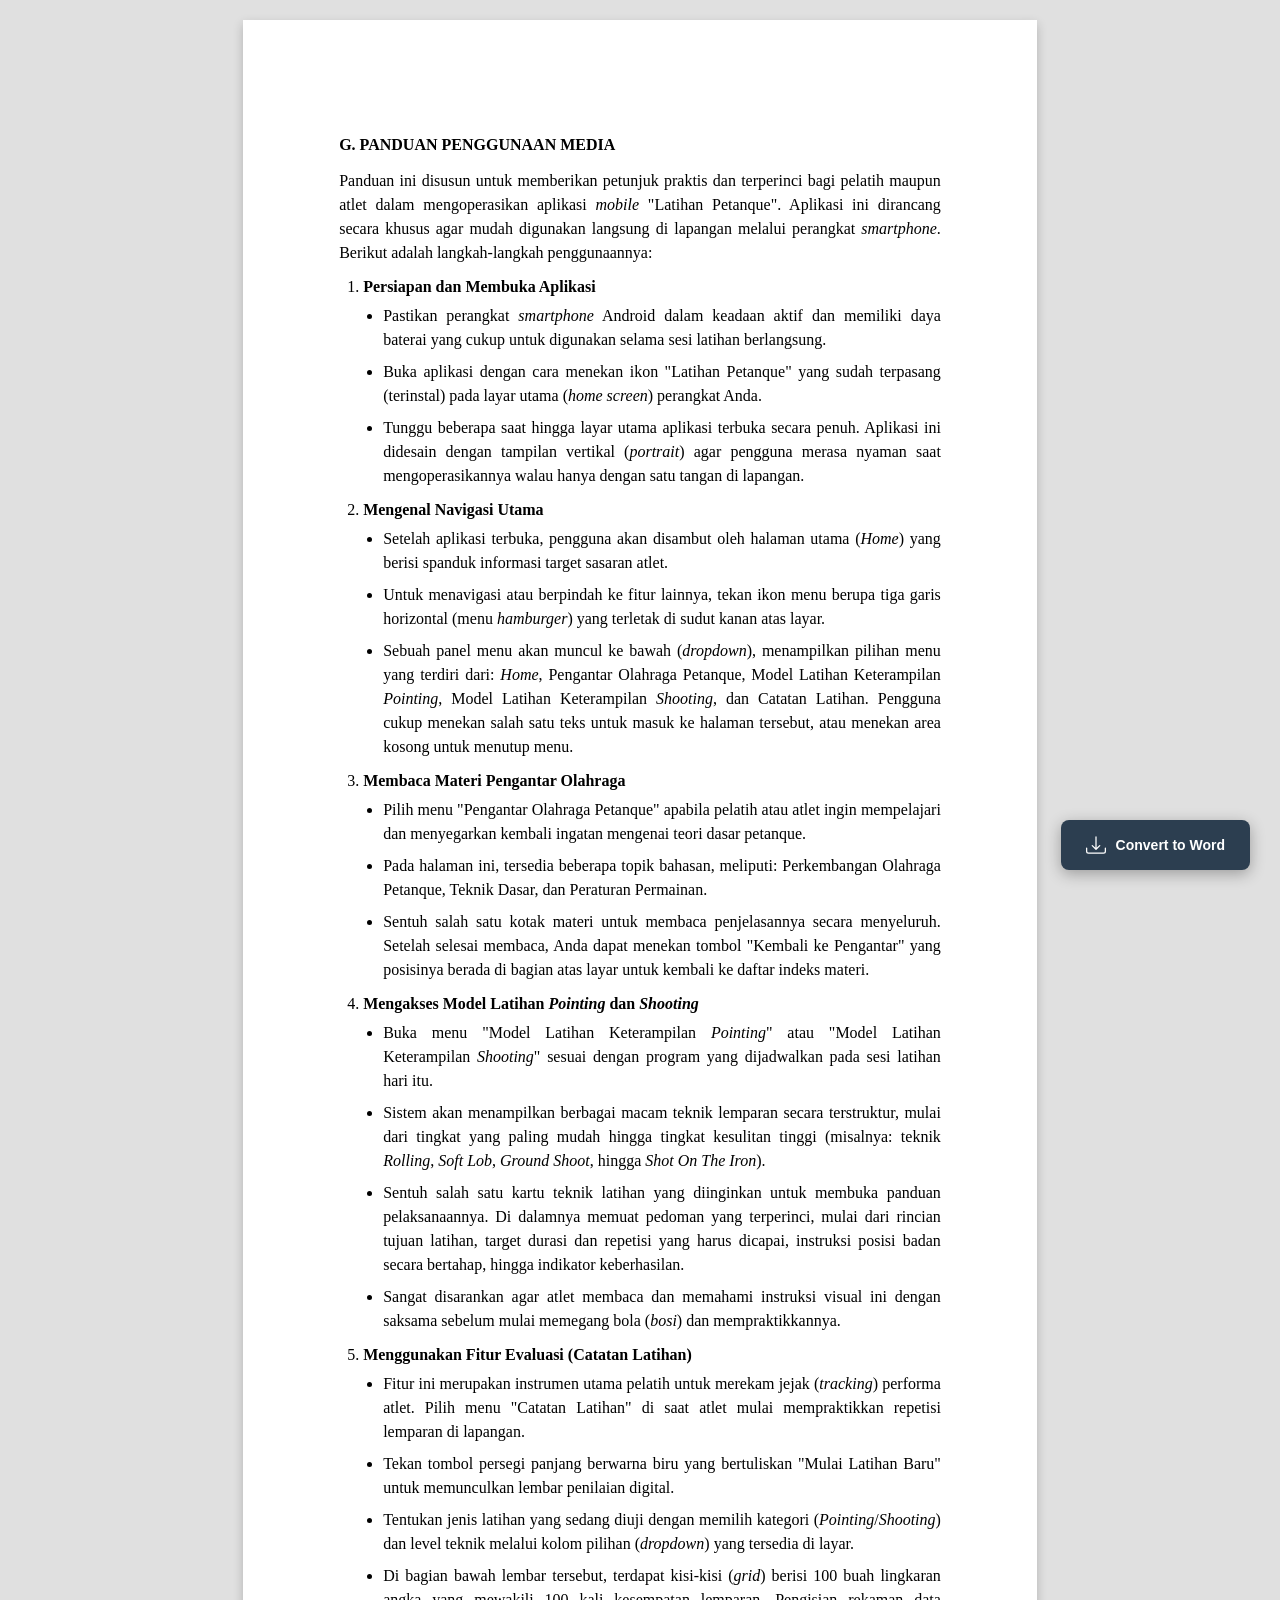
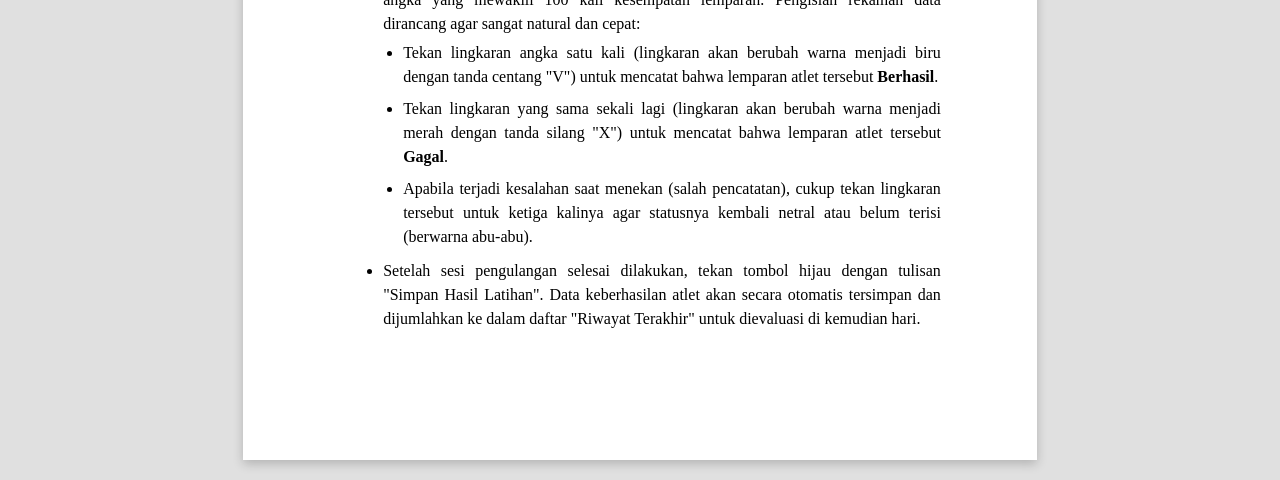
<file: doc.html>
<!DOCTYPE html>
<html lang="id">
<head>
    <meta charset="UTF-8">
    <meta name="viewport" content="width=device-width, initial-scale=1.0">
    <title>Bagian G - Panduan Penggunaan Media (Mobile App)</title>
    
    <style>
        /* Styling Layout Visual di Browser (Kertas A4) */
        body {
            background-color: #e0e0e0;
            display: flex;
            justify-content: center;
            padding: 20px;
            margin: 0;
            font-family: Arial, sans-serif;
        }

        .kertas-a4 {
            background-color: white;
            width: 21cm;
            min-height: 29.7cm;
            padding: 3cm 2.54cm; /* Margin standar tesis/skripsi */
            box-shadow: 0 4px 10px rgba(0,0,0,0.2);
            box-sizing: border-box;
        }

        /* Format Spesifik Konten Tesis (Times New Roman, 12pt) */
        .konten-tesis {
            font-family: "Times New Roman", Times, serif;
            font-size: 12pt; 
            line-height: 1.5;
            color: black;
            text-align: justify;
        }

        .konten-tesis h3 {
            font-size: 12pt;
            font-weight: bold;
            margin-bottom: 12px;
            margin-top: 0;
        }

        /* Format Numbering (1., 2., 3., ...) */
        .konten-tesis ol {
            padding-left: 24px;
            margin-top: 5px;
            margin-bottom: 15px;
            list-style-type: decimal;
        }

        .konten-tesis ul {
            padding-left: 20px;
            margin-top: 5px;
            margin-bottom: 10px;
            list-style-type: disc;
        }

        .konten-tesis li {
            margin-bottom: 8px;
            text-align: justify;
        }

        .konten-tesis p {
            margin-bottom: 10px;
            margin-top: 0;
            text-align: justify;
        }

        /* Tombol Overlay Convert */
        .btn-convert {
            position: fixed;
            bottom: 30px;
            right: 30px;
            background-color: #2c3e50;
            color: white;
            border: none;
            padding: 15px 25px;
            border-radius: 8px;
            font-size: 14px;
            font-weight: bold;
            cursor: pointer;
            box-shadow: 0 4px 15px rgba(0,0,0,0.3);
            transition: transform 0.2s, background-color 0.2s;
            z-index: 1000;
            display: flex;
            align-items: center;
            gap: 10px;
        }

        .btn-convert:hover {
            transform: scale(1.05);
            background-color: #d35400;
        }
    </style>
</head>
<body>

    <div class="kertas-a4" id="area-ekspor">
        <div class="konten-tesis">
            <h3>G. PANDUAN PENGGUNAAN MEDIA</h3>
            <p>Panduan ini disusun untuk memberikan petunjuk praktis dan terperinci bagi pelatih maupun atlet dalam mengoperasikan aplikasi <em>mobile</em> "Latihan Petanque". Aplikasi ini dirancang secara khusus agar mudah digunakan langsung di lapangan melalui perangkat <em>smartphone</em>. Berikut adalah langkah-langkah penggunaannya:</p>
            
            <ol>
                <li><strong>Persiapan dan Membuka Aplikasi</strong>
                    <ul>
                        <li>Pastikan perangkat <em>smartphone</em> Android dalam keadaan aktif dan memiliki daya baterai yang cukup untuk digunakan selama sesi latihan berlangsung.</li>
                        <li>Buka aplikasi dengan cara menekan ikon "Latihan Petanque" yang sudah terpasang (terinstal) pada layar utama (<em>home screen</em>) perangkat Anda.</li>
                        <li>Tunggu beberapa saat hingga layar utama aplikasi terbuka secara penuh. Aplikasi ini didesain dengan tampilan vertikal (<em>portrait</em>) agar pengguna merasa nyaman saat mengoperasikannya walau hanya dengan satu tangan di lapangan.</li>
                    </ul>
                </li>

                <li><strong>Mengenal Navigasi Utama</strong>
                    <ul>
                        <li>Setelah aplikasi terbuka, pengguna akan disambut oleh halaman utama (<em>Home</em>) yang berisi spanduk informasi target sasaran atlet.</li>
                        <li>Untuk menavigasi atau berpindah ke fitur lainnya, tekan ikon menu berupa tiga garis horizontal (menu <em>hamburger</em>) yang terletak di sudut kanan atas layar.</li>
                        <li>Sebuah panel menu akan muncul ke bawah (<em>dropdown</em>), menampilkan pilihan menu yang terdiri dari: <em>Home</em>, Pengantar Olahraga Petanque, Model Latihan Keterampilan <em>Pointing</em>, Model Latihan Keterampilan <em>Shooting</em>, dan Catatan Latihan. Pengguna cukup menekan salah satu teks untuk masuk ke halaman tersebut, atau menekan area kosong untuk menutup menu.</li>
                    </ul>
                </li>

                <li><strong>Membaca Materi Pengantar Olahraga</strong>
                    <ul>
                        <li>Pilih menu "Pengantar Olahraga Petanque" apabila pelatih atau atlet ingin mempelajari dan menyegarkan kembali ingatan mengenai teori dasar petanque.</li>
                        <li>Pada halaman ini, tersedia beberapa topik bahasan, meliputi: Perkembangan Olahraga Petanque, Teknik Dasar, dan Peraturan Permainan.</li>
                        <li>Sentuh salah satu kotak materi untuk membaca penjelasannya secara menyeluruh. Setelah selesai membaca, Anda dapat menekan tombol "Kembali ke Pengantar" yang posisinya berada di bagian atas layar untuk kembali ke daftar indeks materi.</li>
                    </ul>
                </li>

                <li><strong>Mengakses Model Latihan <em>Pointing</em> dan <em>Shooting</em></strong>
                    <ul>
                        <li>Buka menu "Model Latihan Keterampilan <em>Pointing</em>" atau "Model Latihan Keterampilan <em>Shooting</em>" sesuai dengan program yang dijadwalkan pada sesi latihan hari itu.</li>
                        <li>Sistem akan menampilkan berbagai macam teknik lemparan secara terstruktur, mulai dari tingkat yang paling mudah hingga tingkat kesulitan tinggi (misalnya: teknik <em>Rolling</em>, <em>Soft Lob</em>, <em>Ground Shoot</em>, hingga <em>Shot On The Iron</em>).</li>
                        <li>Sentuh salah satu kartu teknik latihan yang diinginkan untuk membuka panduan pelaksanaannya. Di dalamnya memuat pedoman yang terperinci, mulai dari rincian tujuan latihan, target durasi dan repetisi yang harus dicapai, instruksi posisi badan secara bertahap, hingga indikator keberhasilan.</li>
                        <li>Sangat disarankan agar atlet membaca dan memahami instruksi visual ini dengan saksama sebelum mulai memegang bola (<em>bosi</em>) dan mempraktikkannya.</li>
                    </ul>
                </li>

                <li><strong>Menggunakan Fitur Evaluasi (Catatan Latihan)</strong>
                    <ul>
                        <li>Fitur ini merupakan instrumen utama pelatih untuk merekam jejak (<em>tracking</em>) performa atlet. Pilih menu "Catatan Latihan" di saat atlet mulai mempraktikkan repetisi lemparan di lapangan.</li>
                        <li>Tekan tombol persegi panjang berwarna biru yang bertuliskan "Mulai Latihan Baru" untuk memunculkan lembar penilaian digital.</li>
                        <li>Tentukan jenis latihan yang sedang diuji dengan memilih kategori (<em>Pointing</em>/<em>Shooting</em>) dan level teknik melalui kolom pilihan (<em>dropdown</em>) yang tersedia di layar.</li>
                        <li>Di bagian bawah lembar tersebut, terdapat kisi-kisi (<em>grid</em>) berisi 100 buah lingkaran angka yang mewakili 100 kali kesempatan lemparan. Pengisian rekaman data dirancang agar sangat natural dan cepat:
                            <ul>
                                <li>Tekan lingkaran angka satu kali (lingkaran akan berubah warna menjadi biru dengan tanda centang "V") untuk mencatat bahwa lemparan atlet tersebut <strong>Berhasil</strong>.</li>
                                <li>Tekan lingkaran yang sama sekali lagi (lingkaran akan berubah warna menjadi merah dengan tanda silang "X") untuk mencatat bahwa lemparan atlet tersebut <strong>Gagal</strong>.</li>
                                <li>Apabila terjadi kesalahan saat menekan (salah pencatatan), cukup tekan lingkaran tersebut untuk ketiga kalinya agar statusnya kembali netral atau belum terisi (berwarna abu-abu).</li>
                            </ul>
                        </li>
                        <li>Setelah sesi pengulangan selesai dilakukan, tekan tombol hijau dengan tulisan "Simpan Hasil Latihan". Data keberhasilan atlet akan secara otomatis tersimpan dan dijumlahkan ke dalam daftar "Riwayat Terakhir" untuk dievaluasi di kemudian hari.</li>
                    </ul>
                </li>
            </ol>
        </div>
    </div>

    <button class="btn-convert" onclick="exportToWord('Bagian_G_Panduan_Penggunaan_Media_Mobile.doc')">
        <svg width="20" height="20" fill="currentColor" viewBox="0 0 16 16">
            <path d="M.5 9.9a.5.5 0 0 1 .5.5v2.5a1 1 0 0 0 1 1h12a1 1 0 0 0 1-1v-2.5a.5.5 0 0 1 1 0v2.5a2 2 0 0 1-2 2H2a2 2 0 0 1-2-2v-2.5a.5.5 0 0 1 .5-.5z"/>
            <path d="M7.646 11.854a.5.5 0 0 0 .708 0l3-3a.5.5 0 0 0-.708-.708L8.5 10.293V1.5a.5.5 0 0 0-1 0v8.793L5.354 8.146a.5.5 0 1 0-.708.708l3 3z"/>
        </svg>
        Convert to Word
    </button>

    <script>
        function exportToWord(filename = 'document.doc') {
            // Ambil elemen konten
            var content = document.getElementById('area-ekspor').innerHTML;
            
            // Definisikan CSS untuk injeksi ke dalam Word
            var styles = `
                <style>
                    body { font-family: "Times New Roman", Times, serif; font-size: 12pt; line-height: 1.5; text-align: justify; }
                    h3 { font-size: 12pt; font-weight: bold; margin-bottom: 12px; }
                    ol { padding-left: 24px; list-style-type: decimal; }
                    ul { padding-left: 24px; list-style-type: disc; }
                    li { margin-bottom: 8px; text-align: justify; }
                    p { margin-bottom: 10px; margin-top: 0; text-align: justify; }
                </style>
            `;
            
            // Susun struktur dokumen Word (MIME type XML/HTML representation)
            var preHtml = "<html xmlns:o='urn:schemas-microsoft-com:office:office' xmlns:w='urn:schemas-microsoft-com:office:word' xmlns='http://www.w3.org/TR/REC-html40'><head><meta charset='utf-8'><title>Export HTML To Doc</title>" + styles + "</head><body>";
            var postHtml = "</body></html>";
            
            // Gabungkan menjadi satu string HTML utuh
            var html = preHtml + content + postHtml;

            // Buat Blob data
            var blob = new Blob(['\ufeff', html], {
                type: 'application/msword'
            });

            // Buat elemen link tersembunyi untuk memicu unduhan
            var downloadLink = document.createElement("a");
            document.body.appendChild(downloadLink);

            if (navigator.msSaveOrOpenBlob) {
                // Untuk IE
                navigator.msSaveOrOpenBlob(blob, filename);
            } else {
                // Untuk browser modern (Chrome, Firefox, Safari, Edge)
                downloadLink.href = URL.createObjectURL(blob);
                downloadLink.download = filename;
                downloadLink.click();
            }

            // Bersihkan elemen
            document.body.removeChild(downloadLink);
        }
    </script>
</body>
</html>
</file>
